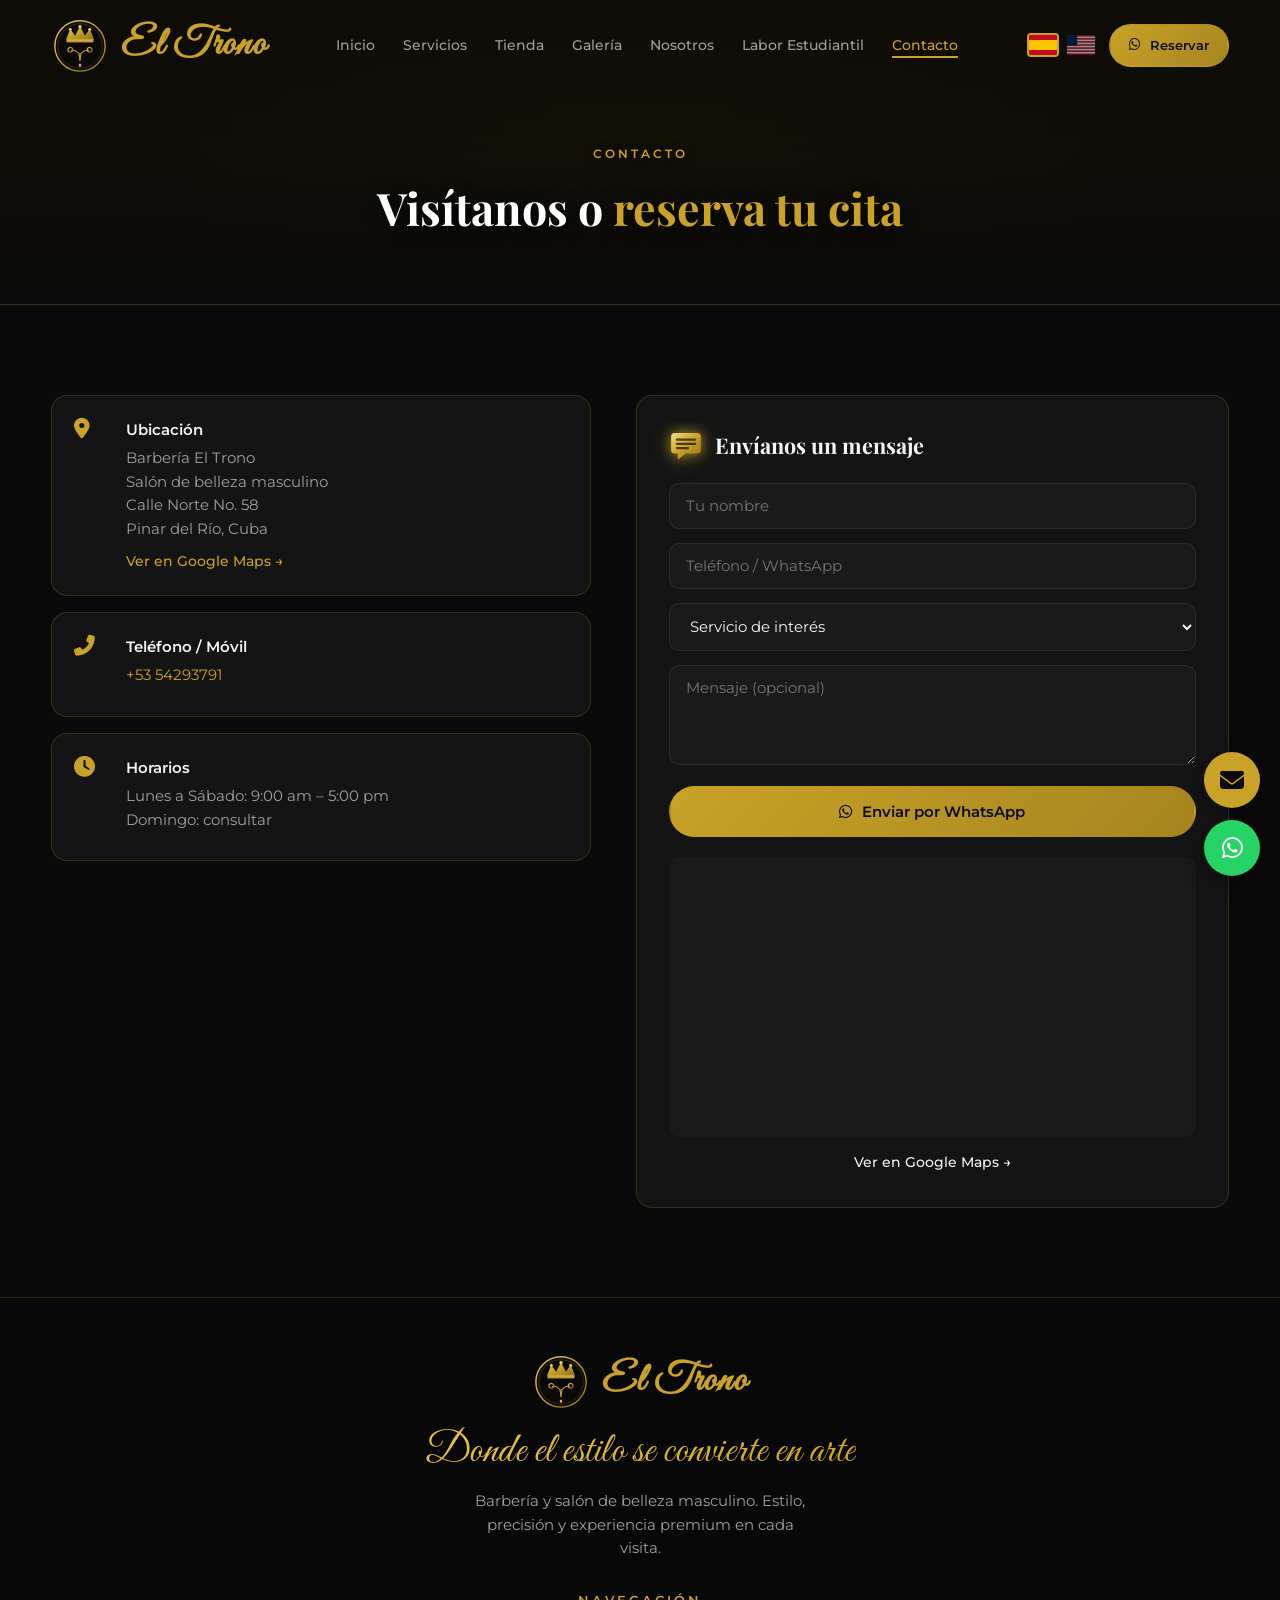
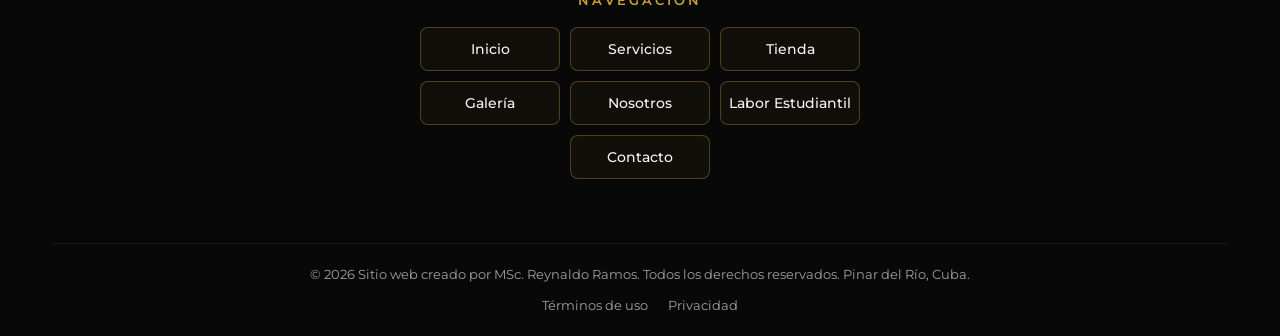
<file: contacto.html>
<!DOCTYPE html>
<html lang="es">
<head>
  <meta charset="UTF-8">
  <meta name="viewport" content="width=device-width, initial-scale=1.0, viewport-fit=cover">
  <title>Contacto | El Trono Barbería</title>
  <meta name="description" content="Contacta Barbería El Trono. Reserva por WhatsApp. Calle Norte No. 58, Pinar del Río, Cuba.">
  <link rel="manifest" href="manifest.json">
  <link rel="apple-touch-icon" href="icons/icon-192.png">
  <meta name="apple-mobile-web-app-capable" content="yes">
  <meta name="mobile-web-app-capable" content="yes">
  <meta name="apple-mobile-web-app-title" content="El Trono">
  <meta name="apple-mobile-web-app-status-bar-style" content="black-translucent">
  <meta name="theme-color" content="#c9a227">
  <link rel="icon" href="icons/icon-192.svg" type="image/svg+xml">
  <link href="https://fonts.googleapis.com/css2?family=Great+Vibes&family=Playfair+Display:wght@400;700&family=Montserrat:wght@400;500;600;700&display=swap" rel="stylesheet">
  <link rel="stylesheet" href="https://cdnjs.cloudflare.com/ajax/libs/font-awesome/6.5.1/css/all.min.css" media="print" onload="this.media='all'">
  <noscript><link rel="stylesheet" href="https://cdnjs.cloudflare.com/ajax/libs/font-awesome/6.5.1/css/all.min.css"></noscript>
  <link rel="stylesheet" href="css/styles.css">
  <link rel="stylesheet" href="css/page-hero.css">
  <link rel="stylesheet" href="css/install.css" media="print" onload="this.media='all'">
  <noscript><link rel="stylesheet" href="css/install.css"></noscript>
  <script type="application/ld+json">
  {
    "@context": "https://schema.org",
    "@type": "BarberShop",
    "name": "Barbería El Trono",
    "url": "https://eltrono.cu",
    "telephone": "+5354293791",
    "email": "info@eltrono.cu",
    "image": "https://eltrono.cu/images/logos/logo.png",
    "address": {
      "@type": "PostalAddress",
      "streetAddress": "Calle Norte No. 58",
      "addressLocality": "Pinar del Río",
      "addressRegion": "Pinar del Río",
      "addressCountry": "CU"
    },
    "geo": { "@type": "GeoCoordinates", "latitude": 22.421887, "longitude": -83.701554 },
    "openingHoursSpecification": [{
      "@type": "OpeningHoursSpecification",
      "dayOfWeek": ["Monday","Tuesday","Wednesday","Thursday","Friday","Saturday"],
      "opens": "09:00",
      "closes": "17:00"
    }]
  }
  </script>
</head>
<body data-title="title_contacto">
  <a href="#contenido-principal" class="skip-link" data-i18n="skip_link">Saltar al contenido principal</a>

  <header class="header scrolled" id="header">
    <nav class="nav container">
      <a href="inicio.html" class="logo"><img src="images/logos/logo-mark.svg" alt="El Trono" class="logo-img"><span class="logo-text">El Trono</span></a>
      <ul class="nav-menu" id="nav-menu">
        <li><a href="inicio.html" class="nav-link" data-i18n="nav_home">Inicio</a></li>
        <li><a href="servicios.html" class="nav-link" data-i18n="nav_services">Servicios</a></li>
        <li><a href="tienda.html" class="nav-link" data-i18n="nav_shop">Tienda</a></li>
        <li><a href="galeria.html" class="nav-link" data-i18n="nav_gallery">Galería</a></li>
        <li><a href="nosotros.html" class="nav-link" data-i18n="nav_about">Nosotros</a></li>
        <li><a href="labor-estudiantil.html" class="nav-link" data-i18n="nav_labor">Labor Estudiantil</a></li>
        <li><a href="contacto.html" class="nav-link active" data-i18n="nav_contact">Contacto</a></li>
      </ul>
      <div class="nav-right">
        <div class="lang-switch">
          <button class="lang-btn active" data-lang="es" title="Español" aria-label="Español"><img src="images/flags/es.svg" alt="ES" loading="lazy"></button>
          <button class="lang-btn" data-lang="en" title="English" aria-label="English"><img src="images/flags/en.svg" alt="EN" loading="lazy"></button>
        </div>
        <a href="https://wa.me/5354293791?text=Hola%2C%20buen%20d%C3%ADa%20%F0%9F%91%8B%20Les%20escribo%20desde%20la%20p%C3%A1gina%20web%20de%20%2ABarber%C3%ADa%20El%20Trono%2A.%20Quisiera%20hacerles%20una%20consulta%2C%20por%20favor.%20Quedo%20atento%20a%20su%20respuesta.%20%C2%A1Gracias%21" data-wa="general" class="btn btn-gold nav-cta" target="_blank" rel="noopener noreferrer" data-i18n-aria="aria_book_wa" aria-label="Reservar por WhatsApp (se abre en una pestaña nueva)"><i class="fab fa-whatsapp"></i> <span data-i18n="nav_book">Reservar</span></a>
        <button class="nav-toggle" id="nav-toggle" data-i18n-aria="aria_menu" aria-label="Menú"><span></span><span></span><span></span></button>
      </div>
    </nav>
  </header>
  <main id="contenido-principal" tabindex="-1">

  <div class="page-hero" style="--hero-img:url('https://images.unsplash.com/photo-1761931403807-f33fc582b1f5?auto=format&amp;fit=crop&amp;q=70&amp;w=1600');--hero-img-sm:url('https://images.unsplash.com/photo-1761931403807-f33fc582b1f5?auto=format&amp;fit=crop&amp;q=70&amp;w=800')">
    <div class="container">
      <span class="section-tag" data-i18n="contact_tag">Contacto</span>
      <h1><span data-i18n="contact_title">Visítanos o</span> <span class="gold" data-i18n="contact_title_gold">reserva tu cita</span></h1>
    </div>
  </div>

  <section class="contact section">
    <div class="container">
      <div class="contact-grid">
        <div class="contact-info">
          <div class="contact-card">
            <i class="fas fa-map-marker-alt"></i>
            <div>
              <h4 data-i18n="contact_location">Ubicación</h4>
              <p data-i18n="contact_location_txt" data-i18n-html>Barbería El Trono<br>Salón de belleza masculino<br>Calle Norte No. 58<br>Pinar del Río, Cuba</p>
              <a href="https://www.google.com/maps?q=22.421887,-83.701554&hl=es" target="_blank" rel="noopener noreferrer" class="map-link" data-i18n-aria="aria_maps" aria-label="Ver en Google Maps (se abre en una pestaña nueva)" data-i18n="contact_maps">Ver en Google Maps →</a>
            </div>
          </div>
          <div class="contact-card">
            <i class="fas fa-phone-alt"></i>
            <div>
              <h4 data-i18n="contact_phone">Teléfono / Móvil</h4>
              <p><a href="tel:+5354293791">+53 54293791</a></p>
            </div>
          </div>
          <div class="contact-card">
            <i class="fas fa-clock"></i>
            <div>
              <h4 data-i18n="contact_hours">Horarios</h4>
              <p data-i18n="contact_hours_txt" data-i18n-html>Lunes a Sábado: 9:00 am – 5:00 pm<br>Domingo: consultar</p>
            </div>
          </div>
        </div>
        <div class="contact-form-wrap">
          <h3 class="form-title"><svg class="icon-msg-gold" viewBox="0 0 24 24" aria-hidden="true" focusable="false"><defs><linearGradient id="goldMsg" x1="0" y1="0" x2="1" y2="1"><stop offset="0" stop-color="#f6dc7a"/><stop offset=".5" stop-color="#c9a227"/><stop offset="1" stop-color="#8f6f12"/></linearGradient></defs><path d="M4 3.5h16A2.5 2.5 0 0 1 22.5 6v9.5A2.5 2.5 0 0 1 20 18h-8.2l-4.6 3.7a.6.6 0 0 1-1-.47V18H4A2.5 2.5 0 0 1 1.5 15.5V6A2.5 2.5 0 0 1 4 3.5z" fill="url(#goldMsg)"/><path d="M5.5 8.2h13M5.5 11.2h13M5.5 14.2h8" stroke="#1a1608" stroke-width="1.5" stroke-linecap="round" opacity=".75"/></svg><span data-i18n="contact_form_title">Envíanos un mensaje</span></h3>
          <form class="contact-form" id="contact-form">
            <div class="form-group"><input type="text" name="name" data-i18n-placeholder="contact_name" placeholder="Tu nombre" required></div>
            <div class="form-group"><input type="tel" name="phone" data-i18n-placeholder="contact_phone_ph" placeholder="Teléfono / WhatsApp" required></div>
            <div class="form-group">
              <select name="service" required>
                <option value="" data-i18n="contact_service">Servicio de interés</option>
                <option value="corte" data-i18n="form_svc_corte">Corte de cabello</option>
                <option value="peinado" data-i18n="form_svc_peinado">Peinado</option>
                <option value="afeitado" data-i18n="form_svc_afeitado">Afeitado / Barba</option>
                <option value="fibra" data-i18n="form_svc_fibra">Fibra capilar</option>
                <option value="masaje" data-i18n="form_svc_masaje">Masaje</option>
                <option value="cejas" data-i18n="form_svc_cejas">Cejas / Exfoliación</option>
                <option value="otro" data-i18n="form_svc_otro">Otro / Consulta</option>
              </select>
            </div>
            <div class="form-group"><textarea name="message" rows="4" data-i18n-placeholder="contact_msg" placeholder="Mensaje (opcional)"></textarea></div>
            <button type="submit" class="btn btn-gold btn-full"><i class="fab fa-whatsapp"></i> <span data-i18n="contact_send">Enviar por WhatsApp</span></button>
          </form>
          <div class="map-embed">
            <iframe
              title="Mapa con la ubicación de Barbería El Trono" data-i18n-title="map_title"
              src="https://www.openstreetmap.org/export/embed.html?bbox=-83.706554%2C22.416887%2C-83.696554%2C22.426887&layer=mapnik&marker=22.421887%2C-83.701554"
              width="100%"
              height="280"
              style="border:0;border-radius:12px"
              loading="lazy"
              referrerpolicy="no-referrer-when-downgrade"
              allowfullscreen></iframe>
            <p class="map-actions">
              <a href="https://www.google.com/maps?q=22.421887,-83.701554&hl=es" target="_blank" rel="noopener noreferrer" class="map-link map-link-external" data-i18n="contact_maps">Ver en Google Maps →</a>
              <span class="sr-only" data-i18n="new_tab"> (se abre en una pestaña nueva)</span>
            </p>
          </div>
        </div>
      </div>
    </div>
  </section>

  </main>
  <footer class="footer">
    <div class="container">
      <div class="footer-center">
        <a href="inicio.html" class="logo footer-logo"><img src="images/logos/logo-mark.svg" alt="El Trono" class="logo-img"><span class="logo-text">El Trono</span></a>
        <p class="footer-slogan" data-i18n="footer_slogan">Donde el estilo se convierte en arte</p>
        <p data-i18n="footer_desc">Barbería y salón de belleza masculino. Estilo, precisión y experiencia premium en cada visita.</p>
      </div>
      <nav class="footer-nav" data-i18n-aria="footer_nav" aria-label="Navegación">
        <h4 data-i18n="footer_nav">Navegación</h4>
        <ul>
          <li><a href="inicio.html" data-i18n="nav_home">Inicio</a></li>
          <li><a href="servicios.html" data-i18n="nav_services">Servicios</a></li>
          <li><a href="tienda.html" data-i18n="nav_shop">Tienda</a></li>
          <li><a href="galeria.html" data-i18n="nav_gallery">Galería</a></li>
          <li><a href="nosotros.html" data-i18n="nav_about">Nosotros</a></li>
          <li><a href="labor-estudiantil.html" data-i18n="nav_labor">Labor Estudiantil</a></li>
          <li><a href="contacto.html" data-i18n="nav_contact">Contacto</a></li>
        </ul>
      </nav>
      <div class="footer-social" aria-label="Redes sociales" data-i18n-aria="social_label">
        <a href="#" data-social="facebook" class="social-link" data-i18n-aria="aria_facebook" aria-label="Facebook (se abre en una pestaña nueva)" target="_blank" rel="noopener noreferrer"><i class="fab fa-facebook-f"></i></a>
        <a href="#" data-social="twitter" class="social-link" data-i18n-aria="aria_twitter" aria-label="Twitter (se abre en una pestaña nueva)" target="_blank" rel="noopener noreferrer"><i class="fab fa-twitter"></i></a>
        <a href="#" data-social="instagram" class="social-link" data-i18n-aria="aria_instagram" aria-label="Instagram (se abre en una pestaña nueva)" target="_blank" rel="noopener noreferrer"><i class="fab fa-instagram"></i></a>
      </div>
      <div class="footer-bottom">
        <p data-i18n="footer_copy">© 2026 Sitio web creado por MSc. Reynaldo Ramos. Todos los derechos reservados. Pinar del Río, Cuba.</p>
        <div class="footer-legal">
          <a href="#" data-i18n="footer_terms">Términos de uso</a>
          <a href="#" data-i18n="footer_privacy">Privacidad</a>
        </div>
      </div>
    </div>
  </footer>

  <!-- Floating buttons: desktop -->
  <div class="float-btns float-desktop">
    <a href="mailto:info@eltrono.cu" class="float-btn float-email" data-i18n-aria="aria_email" aria-label="Email"><i class="fas fa-envelope"></i></a>
    <a href="https://wa.me/5354293791?text=Hola%2C%20buen%20d%C3%ADa%20%F0%9F%91%8B%20Les%20escribo%20desde%20la%20p%C3%A1gina%20web%20de%20%2ABarber%C3%ADa%20El%20Trono%2A.%20Quisiera%20hacerles%20una%20consulta%2C%20por%20favor.%20Quedo%20atento%20a%20su%20respuesta.%20%C2%A1Gracias%21" data-wa="general" class="float-btn float-wa" target="_blank" rel="noopener noreferrer" data-i18n-aria="aria_wa" aria-label="WhatsApp (se abre en una pestaña nueva)"><i class="fab fa-whatsapp"></i></a>
  </div>
  <!-- Floating buttons: mobile -->
  <div class="float-btns float-mobile">
    <a href="tel:+5354293791" class="float-btn float-call" data-i18n-aria="aria_call" aria-label="Llamar"><i class="fas fa-phone-alt"></i></a>
    <button type="button" class="float-btn float-app" id="install-fab" onclick="elTronoInstall()" data-i18n-aria="install_fab" aria-label="Instalar App"><i class="fas fa-download"></i><span data-i18n="install_fab">Instalar App</span></button>
    <a href="https://wa.me/5354293791?text=Hola%2C%20buen%20d%C3%ADa%20%F0%9F%91%8B%20Les%20escribo%20desde%20la%20p%C3%A1gina%20web%20de%20%2ABarber%C3%ADa%20El%20Trono%2A.%20Quisiera%20hacerles%20una%20consulta%2C%20por%20favor.%20Quedo%20atento%20a%20su%20respuesta.%20%C2%A1Gracias%21" data-wa="general" class="float-btn float-wa" target="_blank" rel="noopener noreferrer" data-i18n-aria="aria_wa" aria-label="WhatsApp (se abre en una pestaña nueva)"><i class="fab fa-whatsapp"></i></a>
  </div>

  <!-- PWA install banner -->
  <div class="install-banner" id="install-banner" role="dialog" aria-live="polite">
    <button type="button" class="install-close" onclick="elTronoInstallDismiss()" data-i18n-aria="install_close" aria-label="Cerrar"><i class="fas fa-xmark"></i></button>
    <div class="install-info">
      <img src="icons/icon-192.png" alt="El Trono" loading="lazy">
      <div>
        <h4 data-i18n="install_title">Instalar El Trono</h4>
        <p data-i18n="install_desc">Añade la app a tu pantalla de inicio para acceso rápido.</p>
      </div>
    </div>
    <div class="install-actions">
      <button type="button" class="btn btn-outline btn-sm" onclick="elTronoInstallDismiss()" data-i18n="install_later">Ahora no</button>
      <button type="button" class="btn btn-gold btn-sm" onclick="elTronoInstall()"><i class="fas fa-download"></i> <span data-i18n="install_btn">Instalar</span></button>
    </div>
  </div>

  <!-- Install help (iOS / browsers without native prompt) -->
  <div class="install-help" id="install-help" hidden>
    <div class="install-help-backdrop" onclick="elTronoInstallHelpClose()"></div>
    <div class="install-help-sheet" role="dialog" aria-modal="true">
      <img src="icons/icon-192.png" alt="El Trono" class="ih-icon" loading="lazy">
      <h3 data-i18n="install_help_title">Instala El Trono en tu teléfono</h3>
      <p class="ih-sub" data-i18n="install_help_sub">Acceso rápido desde tu pantalla de inicio, como una app.</p>
      <div class="ih-block" id="ih-ios" hidden>
        <h4><i class="fab fa-apple"></i> <span data-i18n="install_help_ios">En iPhone / iPad (Safari)</span></h4>
        <ol>
          <li data-i18n="install_ios_1" data-i18n-html>Toca el botón <b>Compartir</b> de Safari.</li>
          <li data-i18n="install_ios_2" data-i18n-html>Elige <b>«Añadir a pantalla de inicio»</b>.</li>
          <li data-i18n="install_ios_3" data-i18n-html>Pulsa <b>«Añadir»</b>.</li>
        </ol>
      </div>
      <div class="ih-block" id="ih-and" hidden>
        <h4><i class="fab fa-android"></i> <span data-i18n="install_help_and">En Android (Chrome)</span></h4>
        <ol>
          <li data-i18n="install_and_1" data-i18n-html>Abre el menú <b>⋮</b> del navegador.</li>
          <li data-i18n="install_and_2" data-i18n-html>Elige <b>«Instalar aplicación»</b>.</li>
          <li data-i18n="install_and_3" data-i18n-html>Confirma y abre El Trono.</li>
        </ol>
      </div>
      <button type="button" class="btn btn-gold btn-full" onclick="elTronoInstallHelpClose()" data-i18n="install_help_ok">Entendido</button>
    </div>
  </div>
  <div class="install-toast" id="install-toast" role="status"></div>

  <script defer src="js/precios.js"></script>
  <script defer src="js/data.js"></script>
  <script defer src="js/i18n.js"></script>
  <script defer src="js/main.js"></script>
  <script defer src="js/install.js"></script>
  <script defer src="js/cursor.js"></script>
</body>
</html>
</file>
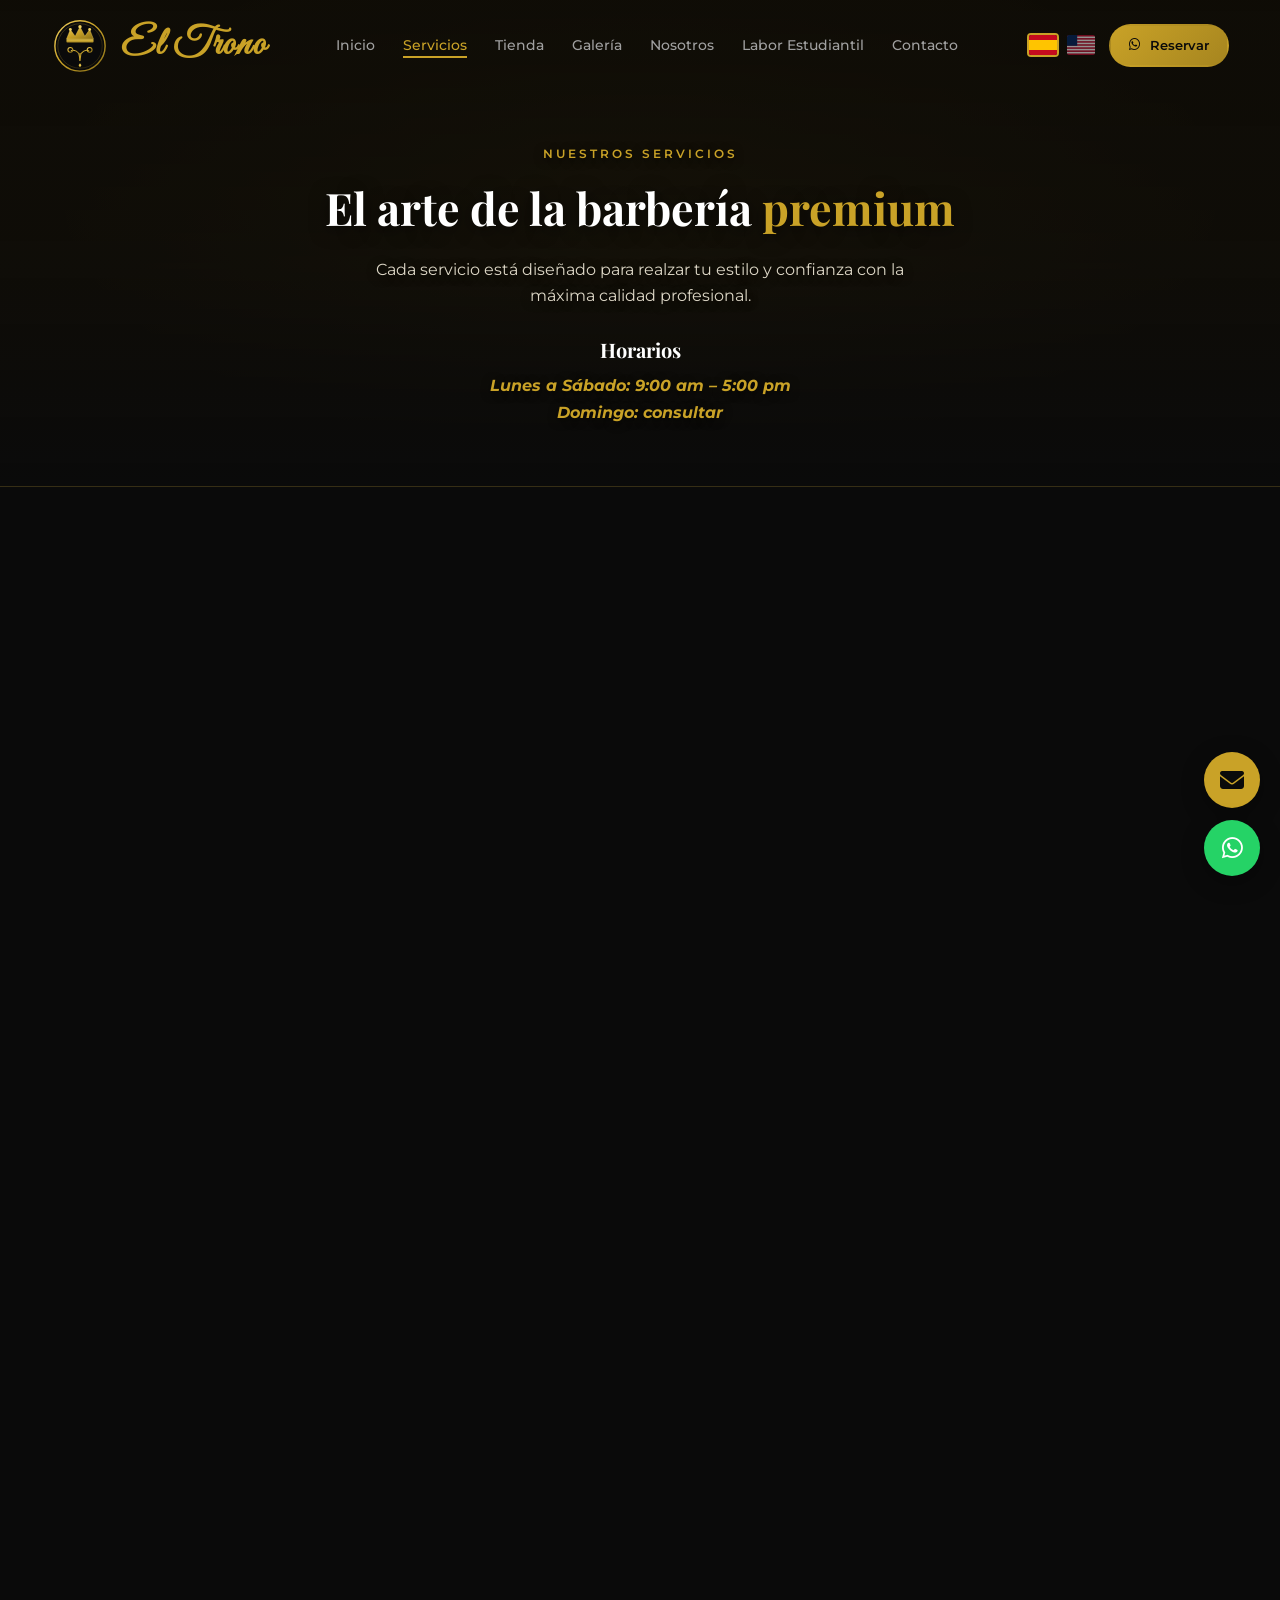
<file: servicios.html>
<!DOCTYPE html>
<html lang="es">
<head>
  <meta charset="UTF-8">
  <meta name="viewport" content="width=device-width, initial-scale=1.0, viewport-fit=cover">
  <title>Servicios | El Trono Barbería</title>
  <meta name="description" content="Servicios de barbería: cortes, afeitados, peinados, fibra capilar, masajes y más.">
  <link rel="manifest" href="manifest.json">
  <link rel="apple-touch-icon" href="icons/icon-192.png">
  <meta name="apple-mobile-web-app-capable" content="yes">
  <meta name="mobile-web-app-capable" content="yes">
  <meta name="apple-mobile-web-app-title" content="El Trono">
  <meta name="apple-mobile-web-app-status-bar-style" content="black-translucent">
  <meta name="theme-color" content="#c9a227">
  <link rel="icon" href="icons/icon-192.svg" type="image/svg+xml">
  <link href="https://fonts.googleapis.com/css2?family=Great+Vibes&family=Playfair+Display:wght@400;700&family=Montserrat:wght@400;500;600;700&display=swap" rel="stylesheet">
  <link rel="stylesheet" href="https://cdnjs.cloudflare.com/ajax/libs/font-awesome/6.5.1/css/all.min.css" media="print" onload="this.media='all'">
  <noscript><link rel="stylesheet" href="https://cdnjs.cloudflare.com/ajax/libs/font-awesome/6.5.1/css/all.min.css"></noscript>
  <link rel="stylesheet" href="css/styles.css">
  <link rel="stylesheet" href="css/page-hero.css">
  <link rel="stylesheet" href="css/install.css" media="print" onload="this.media='all'">
  <noscript><link rel="stylesheet" href="css/install.css"></noscript>
  <link rel="stylesheet" href="css/promo.css" media="print" onload="this.media='all'">
  <noscript><link rel="stylesheet" href="css/promo.css"></noscript>
</head>
<body data-title="title_servicios">
  <a href="#contenido-principal" class="skip-link" data-i18n="skip_link">Saltar al contenido principal</a>

  <header class="header scrolled" id="header">
    <nav class="nav container">
      <a href="inicio.html" class="logo"><img src="images/logos/logo-mark.svg" alt="El Trono" class="logo-img"><span class="logo-text">El Trono</span></a>
      <ul class="nav-menu" id="nav-menu">
        <li><a href="inicio.html" class="nav-link" data-i18n="nav_home">Inicio</a></li>
        <li><a href="servicios.html" class="nav-link active" data-i18n="nav_services">Servicios</a></li>
        <li><a href="tienda.html" class="nav-link" data-i18n="nav_shop">Tienda</a></li>
        <li><a href="galeria.html" class="nav-link" data-i18n="nav_gallery">Galería</a></li>
        <li><a href="nosotros.html" class="nav-link" data-i18n="nav_about">Nosotros</a></li>
        <li><a href="labor-estudiantil.html" class="nav-link" data-i18n="nav_labor">Labor Estudiantil</a></li>
        <li><a href="contacto.html" class="nav-link" data-i18n="nav_contact">Contacto</a></li>
      </ul>
      <div class="nav-right">
        <div class="lang-switch">
          <button class="lang-btn active" data-lang="es" title="Español" aria-label="Español"><img src="images/flags/es.svg" alt="ES" loading="lazy"></button>
          <button class="lang-btn" data-lang="en" title="English" aria-label="English"><img src="images/flags/en.svg" alt="EN" loading="lazy"></button>
        </div>
        <a href="https://wa.me/5354293791?text=Hola%2C%20buen%20d%C3%ADa%20%F0%9F%91%8B%20Les%20escribo%20desde%20la%20p%C3%A1gina%20web%20de%20%2ABarber%C3%ADa%20El%20Trono%2A.%20Quisiera%20reservar%20una%20cita.%20%C2%BFQu%C3%A9%20horarios%20tienen%20disponibles%3F%20Quedo%20atento%20a%20su%20respuesta.%20%C2%A1Gracias%21" data-wa="book" class="btn btn-gold nav-cta" target="_blank" rel="noopener noreferrer" data-i18n-aria="aria_book_wa" aria-label="Reservar por WhatsApp (se abre en una pestaña nueva)"><i class="fab fa-whatsapp"></i> <span data-i18n="nav_book">Reservar</span></a>
        <button class="nav-toggle" id="nav-toggle" data-i18n-aria="aria_menu" aria-label="Menú"><span></span><span></span><span></span></button>
      </div>
    </nav>
  </header>
  <main id="contenido-principal" tabindex="-1">

  <div class="page-hero" style="--hero-img:url('https://images.unsplash.com/photo-1675599193741-e6f078a65fbd?auto=format&amp;fit=crop&amp;q=70&amp;w=1600');--hero-img-sm:url('https://images.unsplash.com/photo-1675599193741-e6f078a65fbd?auto=format&amp;fit=crop&amp;q=70&amp;w=800')">
    <div class="container">
      <span class="section-tag" data-i18n="services_tag">Nuestros Servicios</span>
      <h1><span data-i18n="services_title">El arte de la barbería</span> <span class="gold" data-i18n="services_title_gold">premium</span></h1>
      <p class="section-desc" style="margin:12px auto 0;max-width:560px" data-i18n="services_desc">Cada servicio está diseñado para realzar tu estilo y confianza con la máxima calidad profesional.</p>
      <div class="services-hours">
        <h4 class="hours-title" data-i18n="services_hours_title">Horarios</h4>
        <p class="hours-line" data-i18n="services_hours_1">Lunes a Sábado: 9:00 am – 5:00 pm</p>
        <p class="hours-line" data-i18n="services_hours_2">Domingo: consultar</p>
      </div>
    </div>
  </div>

  <section class="services section">
    <div class="container">
      <div class="services-grid" id="services-grid"></div>
    </div>
  </section>

  <section class="promo section" id="promocion" aria-labelledby="promo-heading">
    <div class="container">
      <div class="promo-head">
        <span class="section-tag" data-i18n="promo_tag">Promoción</span>
        <h2 id="promo-heading"><span data-i18n="promo_title">Disfruta de un</span> <span class="gold" data-i18n="promo_title_gold">50% de descuento</span></h2>
      </div>
      <div class="promo-grid">
        <article class="promo-card">
          <span class="promo-off" data-i18n="promo_badge">50% OFF</span>
          <div class="service-icon"><i class="fas fa-star"></i></div>
          <h3 data-i18n="promo_first_title">Primera visita</h3>
          <p data-i18n="promo_first_text"></p>
          <a href="#" data-wa="promo_first" class="btn btn-gold" target="_blank" rel="noopener noreferrer"><i class="fab fa-whatsapp"></i> <span data-i18n="promo_cta">Quiero mi descuento</span></a>
        </article>
        <article class="promo-card">
          <span class="promo-off" data-i18n="promo_badge">50% OFF</span>
          <div class="service-icon"><i class="fas fa-heart"></i></div>
          <h3 data-i18n="promo_event_title">Momentos especiales</h3>
          <p data-i18n="promo_event_text"></p>
          <div class="promo-chips">
            <span><i class="fas fa-cake-candles"></i> <span data-i18n="promo_chip_bday">Cumpleaños</span></span>
            <span><i class="fas fa-ring"></i> <span data-i18n="promo_chip_wedding">Boda</span></span>
            <span><i class="fas fa-heart"></i> <span data-i18n="promo_chip_love">Reconciliación</span></span>
          </div>
          <a href="#" data-wa="promo_event" class="btn btn-gold" target="_blank" rel="noopener noreferrer"><i class="fab fa-whatsapp"></i> <span data-i18n="promo_cta">Quiero mi descuento</span></a>
        </article>
      </div>
      <p class="promo-note" data-i18n="promo_note">Consulta las condiciones por WhatsApp.</p>
    </div>
  </section>

  </main>
  <footer class="footer">
    <div class="container">
      <div class="footer-center">
        <a href="inicio.html" class="logo footer-logo"><img src="images/logos/logo-mark.svg" alt="El Trono" class="logo-img"><span class="logo-text">El Trono</span></a>
        <p class="footer-slogan" data-i18n="footer_slogan">Donde el estilo se convierte en arte</p>
        <p data-i18n="footer_desc">Barbería y salón de belleza masculino. Estilo, precisión y experiencia premium en cada visita.</p>
      </div>
      <nav class="footer-nav" data-i18n-aria="footer_nav" aria-label="Navegación">
        <h4 data-i18n="footer_nav">Navegación</h4>
        <ul>
          <li><a href="inicio.html" data-i18n="nav_home">Inicio</a></li>
          <li><a href="servicios.html" data-i18n="nav_services">Servicios</a></li>
          <li><a href="tienda.html" data-i18n="nav_shop">Tienda</a></li>
          <li><a href="galeria.html" data-i18n="nav_gallery">Galería</a></li>
          <li><a href="nosotros.html" data-i18n="nav_about">Nosotros</a></li>
          <li><a href="labor-estudiantil.html" data-i18n="nav_labor">Labor Estudiantil</a></li>
          <li><a href="contacto.html" data-i18n="nav_contact">Contacto</a></li>
        </ul>
      </nav>
      <div class="footer-social" aria-label="Redes sociales" data-i18n-aria="social_label">
        <a href="#" data-social="facebook" class="social-link" data-i18n-aria="aria_facebook" aria-label="Facebook (se abre en una pestaña nueva)" target="_blank" rel="noopener noreferrer"><i class="fab fa-facebook-f"></i></a>
        <a href="#" data-social="twitter" class="social-link" data-i18n-aria="aria_twitter" aria-label="Twitter (se abre en una pestaña nueva)" target="_blank" rel="noopener noreferrer"><i class="fab fa-twitter"></i></a>
        <a href="#" data-social="instagram" class="social-link" data-i18n-aria="aria_instagram" aria-label="Instagram (se abre en una pestaña nueva)" target="_blank" rel="noopener noreferrer"><i class="fab fa-instagram"></i></a>
      </div>
      <div class="footer-bottom">
        <p data-i18n="footer_copy">© 2026 Sitio web creado por MSc. Reynaldo Ramos. Todos los derechos reservados. Pinar del Río, Cuba.</p>
        <div class="footer-legal">
          <a href="#" data-i18n="footer_terms">Términos de uso</a>
          <a href="#" data-i18n="footer_privacy">Privacidad</a>
        </div>
      </div>
    </div>
  </footer>

  <!-- Floating buttons: desktop -->
  <div class="float-btns float-desktop">
    <a href="mailto:info@eltrono.cu" class="float-btn float-email" data-i18n-aria="aria_email" aria-label="Email"><i class="fas fa-envelope"></i></a>
    <a href="https://wa.me/5354293791?text=Hola%2C%20buen%20d%C3%ADa%20%F0%9F%91%8B%20Les%20escribo%20desde%20la%20p%C3%A1gina%20web%20de%20%2ABarber%C3%ADa%20El%20Trono%2A.%20Quisiera%20hacerles%20una%20consulta%2C%20por%20favor.%20Quedo%20atento%20a%20su%20respuesta.%20%C2%A1Gracias%21" data-wa="general" class="float-btn float-wa" target="_blank" rel="noopener noreferrer" data-i18n-aria="aria_wa" aria-label="WhatsApp (se abre en una pestaña nueva)"><i class="fab fa-whatsapp"></i></a>
  </div>
  <!-- Floating buttons: mobile -->
  <div class="float-btns float-mobile">
    <a href="tel:+5354293791" class="float-btn float-call" data-i18n-aria="aria_call" aria-label="Llamar"><i class="fas fa-phone-alt"></i></a>
    <button type="button" class="float-btn float-app" id="install-fab" onclick="elTronoInstall()" data-i18n-aria="install_fab" aria-label="Instalar App"><i class="fas fa-download"></i><span data-i18n="install_fab">Instalar App</span></button>
    <a href="https://wa.me/5354293791?text=Hola%2C%20buen%20d%C3%ADa%20%F0%9F%91%8B%20Les%20escribo%20desde%20la%20p%C3%A1gina%20web%20de%20%2ABarber%C3%ADa%20El%20Trono%2A.%20Quisiera%20hacerles%20una%20consulta%2C%20por%20favor.%20Quedo%20atento%20a%20su%20respuesta.%20%C2%A1Gracias%21" data-wa="general" class="float-btn float-wa" target="_blank" rel="noopener noreferrer" data-i18n-aria="aria_wa" aria-label="WhatsApp (se abre en una pestaña nueva)"><i class="fab fa-whatsapp"></i></a>
  </div>

  <!-- PWA install banner -->
  <div class="install-banner" id="install-banner" role="dialog" aria-live="polite">
    <button type="button" class="install-close" onclick="elTronoInstallDismiss()" data-i18n-aria="install_close" aria-label="Cerrar"><i class="fas fa-xmark"></i></button>
    <div class="install-info">
      <img src="icons/icon-192.png" alt="El Trono" loading="lazy">
      <div>
        <h4 data-i18n="install_title">Instalar El Trono</h4>
        <p data-i18n="install_desc">Añade la app a tu pantalla de inicio para acceso rápido.</p>
      </div>
    </div>
    <div class="install-actions">
      <button type="button" class="btn btn-outline btn-sm" onclick="elTronoInstallDismiss()" data-i18n="install_later">Ahora no</button>
      <button type="button" class="btn btn-gold btn-sm" onclick="elTronoInstall()"><i class="fas fa-download"></i> <span data-i18n="install_btn">Instalar</span></button>
    </div>
  </div>

  <!-- Install help (iOS / browsers without native prompt) -->
  <div class="install-help" id="install-help" hidden>
    <div class="install-help-backdrop" onclick="elTronoInstallHelpClose()"></div>
    <div class="install-help-sheet" role="dialog" aria-modal="true">
      <img src="icons/icon-192.png" alt="El Trono" class="ih-icon" loading="lazy">
      <h3 data-i18n="install_help_title">Instala El Trono en tu teléfono</h3>
      <p class="ih-sub" data-i18n="install_help_sub">Acceso rápido desde tu pantalla de inicio, como una app.</p>
      <div class="ih-block" id="ih-ios" hidden>
        <h4><i class="fab fa-apple"></i> <span data-i18n="install_help_ios">En iPhone / iPad (Safari)</span></h4>
        <ol>
          <li data-i18n="install_ios_1" data-i18n-html>Toca el botón <b>Compartir</b> de Safari.</li>
          <li data-i18n="install_ios_2" data-i18n-html>Elige <b>«Añadir a pantalla de inicio»</b>.</li>
          <li data-i18n="install_ios_3" data-i18n-html>Pulsa <b>«Añadir»</b>.</li>
        </ol>
      </div>
      <div class="ih-block" id="ih-and" hidden>
        <h4><i class="fab fa-android"></i> <span data-i18n="install_help_and">En Android (Chrome)</span></h4>
        <ol>
          <li data-i18n="install_and_1" data-i18n-html>Abre el menú <b>⋮</b> del navegador.</li>
          <li data-i18n="install_and_2" data-i18n-html>Elige <b>«Instalar aplicación»</b>.</li>
          <li data-i18n="install_and_3" data-i18n-html>Confirma y abre El Trono.</li>
        </ol>
      </div>
      <button type="button" class="btn btn-gold btn-full" onclick="elTronoInstallHelpClose()" data-i18n="install_help_ok">Entendido</button>
    </div>
  </div>
  <div class="install-toast" id="install-toast" role="status"></div>

  <script defer src="js/precios.js"></script>
  <script defer src="js/data.js"></script>
  <script defer src="js/i18n.js"></script>
  <script defer src="js/main.js"></script>
  <script defer src="js/install.js"></script>
  <script defer src="js/cursor.js"></script>
</body>
</html>
</file>
<file: css/styles.css>
/* El Trono — Main Styles */
:root {
  --bg: #0a0a0a;
  --bg-card: #141414;
  --bg-elev: #1a1a1a;
  --gold: #c9a227;
  --gold-l: #e8c547;
  --gold-d: #a6851f;
  --text: #f5f5f5;
  --muted: #a0a0a0;
  --border: rgba(201,162,39,.2);
  --shadow: 0 20px 60px rgba(0,0,0,.5);
  --radius: 16px;
  --tr: .35s cubic-bezier(.4,0,.2,1);
  --font-d: 'Playfair Display', serif;
  --font-script: 'Great Vibes', cursive;
  --font-b: 'Montserrat', sans-serif;
}
*,*::before,*::after{box-sizing:border-box;margin:0;padding:0}
html{scroll-behavior:smooth}
body{font-family:var(--font-b);background:var(--bg);color:var(--text);line-height:1.6;overflow-x:hidden}
img{max-width:100%;height:auto;display:block}
a{text-decoration:none;color:inherit;transition:var(--tr)}
ul{list-style:none}
.container{width:min(1200px,92%);margin:0 auto}
.section{padding:90px 0}
.gold{color:var(--gold)}

/* Buttons */
.btn{display:inline-flex;align-items:center;gap:10px;padding:14px 28px;font-family:var(--font-b);font-weight:600;font-size:.95rem;border-radius:50px;border:2px solid transparent;cursor:pointer;transition:var(--tr)}
.btn-gold{background:linear-gradient(135deg,var(--gold),var(--gold-d));color:#0a0a0a}
.btn-gold:hover{background:linear-gradient(135deg,var(--gold-l),var(--gold));transform:translateY(-2px);box-shadow:0 10px 30px rgba(201,162,39,.35)}
.btn-outline{background:transparent;border-color:var(--gold);color:var(--gold)}
.btn-outline:hover{background:var(--gold);color:#0a0a0a}
.btn-sm{padding:10px 20px;font-size:.85rem}
.btn-full{width:100%;justify-content:center}

/* Header */
.header{position:fixed;top:0;left:0;width:100%;z-index:1000;padding:16px 0;transition:var(--tr);background:transparent}
.header.scrolled{background:rgba(10,10,10,.95);backdrop-filter:blur(12px);box-shadow:0 4px 30px rgba(0,0,0,.4);padding:10px 0}
.nav{display:flex;align-items:center;justify-content:space-between;gap:16px}
.logo{display:flex;align-items:center;gap:12px}
.logo-img{width:58px;height:58px;object-fit:contain;border-radius:0;flex-shrink:0;background:transparent}
.logo-text{font-family:var(--font-script),cursive;font-weight:700;font-size:2.5rem;line-height:1;letter-spacing:1px;color:var(--gold);background:none;-webkit-background-clip:border-box;background-clip:border-box;-webkit-text-fill-color:var(--gold);-webkit-text-stroke:0}
.logo-icon{display:none}
@media(max-width:480px){
  .logo-img{width:46px;height:46px}
  .logo-text{font-size:1.85rem}
  .logo{gap:8px}
}
.nav-menu{display:flex;gap:28px;align-items:center}
.nav-link{font-size:.88rem;font-weight:500;color:var(--muted);position:relative}
.nav-link::after{content:'';position:absolute;bottom:-4px;left:0;width:0;height:2px;background:var(--gold);transition:var(--tr)}
.nav-link:hover,.nav-link.active{color:var(--gold)}
.nav-link:hover::after,.nav-link.active::after{width:100%}
.nav-right{display:flex;align-items:center;gap:12px}
.lang-switch{display:flex;gap:6px;align-items:center}
.lang-btn{width:32px;height:24px;border:2px solid transparent;border-radius:4px;overflow:hidden;cursor:pointer;padding:0;background:none;opacity:.55;transition:var(--tr)}
.lang-btn img{width:100%;height:100%;object-fit:cover;display:block}
.lang-btn.active,.lang-btn:hover{opacity:1;border-color:var(--gold)}
.nav-cta{padding:9px 18px;font-size:.82rem}
.nav-toggle{display:none;flex-direction:column;gap:5px;background:none;border:none;cursor:pointer;padding:4px;z-index:1001}
.nav-toggle span{width:24px;height:2px;background:var(--gold);transition:var(--tr)}

/* Hero */
.hero{position:relative;min-height:100vh;display:flex;align-items:center;justify-content:center;overflow:hidden}
.hero-bg{position:absolute;inset:0}
.hero-img{width:100%;height:100%;object-fit:cover;animation:slowZoom 20s ease-in-out infinite alternate}
@keyframes slowZoom{from{transform:scale(1.05)}to{transform:scale(1.12)}}
.hero-overlay{position:absolute;inset:0;background:linear-gradient(135deg,rgba(10,10,10,.88) 0%,rgba(10,10,10,.55) 50%,rgba(10,10,10,.82) 100%)}
.hero-content{position:relative;z-index:2;text-align:center;max-width:800px;padding:120px 0 80px}
.hero-subtitle{font-size:.92rem;font-weight:500;letter-spacing:4px;text-transform:uppercase;color:var(--gold);margin-bottom:18px}
.hero-title{font-family:var(--font-d);font-size:clamp(2.6rem,6.5vw,4.3rem);font-weight:700;line-height:1.15;margin-bottom:22px}
.hero-desc{font-size:1.08rem;color:var(--muted);max-width:560px;margin:0 auto 34px}
.hero-btns{display:flex;gap:14px;justify-content:center;flex-wrap:wrap}
.hero-scroll{position:absolute;bottom:28px;left:50%;transform:translateX(-50%);z-index:2;animation:bounce 2s infinite}
.hero-scroll a{color:var(--gold);font-size:1.3rem;opacity:.8}
@keyframes bounce{0%,100%{transform:translateX(-50%) translateY(0)}50%{transform:translateX(-50%) translateY(8px)}}

/* Section headers */
.section-header{text-align:center;max-width:640px;margin:0 auto 55px}
.section-tag{display:inline-block;font-size:.78rem;font-weight:600;letter-spacing:3px;text-transform:uppercase;color:var(--gold);margin-bottom:10px}
.section-title{font-family:var(--font-d);font-size:clamp(1.9rem,4vw,2.7rem);font-weight:700;margin-bottom:14px;line-height:1.25}
.section-desc{color:var(--muted);font-size:1.02rem}

/* Services */
.services-grid{display:grid;grid-template-columns:repeat(auto-fit,minmax(290px,1fr));gap:24px}
.service-card{background:var(--bg-card);border:2px solid var(--gold);border-radius:10px;padding:34px 28px;position:relative;transition:var(--tr);overflow:hidden;box-shadow:0 8px 26px rgba(0,0,0,.35)}
.service-card::after{content:'';position:absolute;inset:5px;border:1px solid rgba(201,162,39,.4);border-radius:6px;pointer-events:none;transition:var(--tr)}
.service-card:hover{transform:translateY(-6px);border-color:var(--gold-l);box-shadow:var(--shadow),0 0 26px rgba(201,162,39,.2)}
.service-card:hover::after{border-color:rgba(232,197,71,.75)}
.service-card.featured{border-color:var(--gold-l);background:linear-gradient(160deg,#1a1608 0%,var(--bg-card) 100%)}
.service-badge{position:absolute;top:16px;right:16px;z-index:1;background:var(--gold);color:#0a0a0a;font-size:.68rem;font-weight:700;padding:4px 11px;border-radius:20px;text-transform:uppercase;letter-spacing:1px}
.service-icon{width:52px;height:52px;display:flex;align-items:center;justify-content:center;background:rgba(201,162,39,.12);border-radius:12px;color:var(--gold);font-size:1.3rem;margin-bottom:18px}
.service-icon svg{width:38px;height:38px;display:block;overflow:visible}
.service-card h3{font-family:var(--font-d);font-size:1.3rem;margin-bottom:14px}
.service-card ul{margin-bottom:20px}
.service-card li{color:var(--muted);font-size:.93rem;padding:5px 0 5px 16px;position:relative}
.service-card li::before{content:'◆';position:absolute;left:0;color:var(--gold);font-size:.5rem;top:10px}
.service-link{font-weight:600;font-size:.88rem;color:var(--gold)}
.service-link:hover{color:var(--gold-l)}

/* About */
.about{background:linear-gradient(180deg,var(--bg) 0%,#0f0f0f 100%)}
.about-grid{display:grid;grid-template-columns:1fr 1fr;gap:55px;align-items:center}
.about-images{position:relative}
.about-img{border-radius:var(--radius);overflow:hidden;box-shadow:var(--shadow)}
.about-img.main{width:85%}
.about-img.main img{width:100%;height:400px;object-fit:cover}
.about-img.secondary{position:absolute;bottom:-28px;right:0;width:48%;border:4px solid var(--bg)}
.about-img.secondary img{width:100%;height:180px;object-fit:cover}
.about-badge{position:absolute;top:18px;right:8%;background:linear-gradient(135deg,var(--gold),var(--gold-d));color:#0a0a0a;padding:14px 18px;border-radius:12px;text-align:center;box-shadow:0 10px 30px rgba(201,162,39,.4)}
.badge-number{font-size:1.5rem;display:block}
.badge-text{font-size:.72rem;font-weight:700;line-height:1.3;text-transform:uppercase}
.about-content .section-tag{display:block;margin-bottom:10px}
.about-content p{color:var(--muted);margin-bottom:14px;font-size:1rem}
.about-cta{display:flex;justify-content:center;margin-top:6px}
.about-cta .btn{margin:0 auto}
.about-features{display:grid;grid-template-columns:1fr 1fr;gap:12px;margin:24px 0 28px}
.feature{display:flex;align-items:center;gap:9px;font-size:.93rem;font-weight:500}
.feature i{color:var(--gold)}

/* Shop */
.shop-grid{display:grid;grid-template-columns:repeat(auto-fit,minmax(250px,1fr));gap:24px}
.product-card{background:var(--bg-card);border:1px solid var(--border);border-radius:var(--radius);overflow:hidden;transition:var(--tr)}
.product-card:hover{transform:translateY(-6px);box-shadow:var(--shadow);border-color:rgba(201,162,39,.4)}
.product-img{position:relative;height:200px;overflow:hidden;background:#1a1a1a}
.product-img img{width:100%;height:100%;object-fit:cover;transition:transform .5s ease}
.product-card:hover .product-img img{transform:scale(1.08)}
.product-tag{position:absolute;top:10px;left:10px;background:var(--gold);color:#0a0a0a;font-size:.68rem;font-weight:700;padding:3px 9px;border-radius:6px;text-transform:uppercase}
.product-info{padding:20px}
.product-info h3{font-family:var(--font-d);font-size:1.1rem;margin-bottom:6px}
.product-info p{color:var(--muted);font-size:.88rem;margin-bottom:14px}
.product-price{display:flex;align-items:center;justify-content:space-between}
.price{font-weight:700;color:var(--gold);font-size:1rem}
.btn-buy{width:40px;height:40px;display:flex;align-items:center;justify-content:center;background:rgba(201,162,39,.15);color:var(--gold);border-radius:50%;font-size:1.15rem;transition:var(--tr)}
.btn-buy:hover{background:var(--gold);color:#0a0a0a}
.shop-cta{text-align:center;margin-top:45px}
.shop-cta p{color:var(--muted);margin-bottom:18px}

/* Gallery */
.gallery{background:#0d0d0d}
.gallery-grid{display:grid;grid-template-columns:repeat(4,1fr);grid-auto-rows:210px;gap:14px}
.gallery-item{position:relative;border-radius:12px;overflow:hidden;cursor:pointer}
.gallery-item.large{grid-column:span 2;grid-row:span 2}
.gallery-item img{width:100%;height:100%;object-fit:cover;transition:transform .6s ease}
.gallery-item:hover img{transform:scale(1.1)}
.gallery-overlay{position:absolute;inset:0;background:linear-gradient(to top,rgba(10,10,10,.85) 0%,transparent 60%);display:flex;align-items:flex-end;padding:18px;opacity:0;transition:var(--tr)}
.gallery-item:hover .gallery-overlay{opacity:1}
.gallery-overlay span{font-weight:600;font-size:.92rem;color:var(--gold)}

/* Contact */
.contact-grid{display:grid;grid-template-columns:1fr 1.1fr;gap:45px}
.contact-info{display:flex;flex-direction:column;gap:16px}
.contact-card{display:flex;gap:16px;background:var(--bg-card);border:1px solid var(--border);border-radius:var(--radius);padding:22px;transition:var(--tr)}
.contact-card:hover{border-color:rgba(201,162,39,.4)}
.contact-card i{font-size:1.3rem;color:var(--gold);width:36px;flex-shrink:0}
.contact-card h4{font-size:.95rem;margin-bottom:5px;font-weight:600}
.contact-card p{color:var(--muted);font-size:.92rem;margin-bottom:6px}
.contact-card a{color:var(--gold)}
.map-link{font-size:.88rem;font-weight:500}
.contact-form-wrap{background:var(--bg-card);border:1px solid var(--border);border-radius:var(--radius);padding:32px}
.contact-form-wrap h3{font-family:var(--font-d);font-size:1.35rem;margin-bottom:20px}
.form-group{margin-bottom:14px}
.form-group input,.form-group select,.form-group textarea{width:100%;padding:13px 16px;background:var(--bg-elev);border:1px solid rgba(255,255,255,.08);border-radius:10px;color:var(--text);font-family:var(--font-b);font-size:.93rem;transition:var(--tr);outline:none}
.form-group input:focus,.form-group select:focus,.form-group textarea:focus{border-color:var(--gold);box-shadow:0 0 0 3px rgba(201,162,39,.15)}
.form-group select{cursor:pointer}
.form-group select option{background:#1a1a1a}
.map-embed{margin-top:20px}

/* Footer (centered brand + 3x3 navigation) */
.footer{background:#080808;border-top:1px solid var(--border);padding:54px 0 0}
.footer-center{display:flex;flex-direction:column;align-items:center;text-align:center;margin-bottom:30px}
.footer-center .logo{justify-content:center}
.footer-center .footer-slogan{
  font-family:var(--font-script),cursive;
  font-size:clamp(1.85rem,4.2vw,2.6rem);
  font-weight:400;
  line-height:1.25;
  letter-spacing:.5px;
  margin:16px auto 0;
  max-width:520px;
  background:linear-gradient(135deg,var(--gold-l),var(--gold));
  -webkit-background-clip:text;
  -webkit-text-fill-color:transparent;
  background-clip:text;
  color:var(--gold);
  opacity:1;
}
.footer-center p:not(.footer-slogan){
  color:var(--muted);
  font-size:.92rem;
  margin:12px auto 0;
  max-width:340px;
}
@media(max-width:480px){
  .footer-center .footer-slogan{
    font-size:1.85rem;
    margin-top:14px;
    padding:0 10px;
    max-width:100%;
  }
  .footer-center p:not(.footer-slogan){
    font-size:.88rem;
    margin-top:10px;
  }
}
.footer-nav{text-align:center;margin-bottom:34px}
.footer-nav h4{font-size:.8rem;font-weight:600;letter-spacing:3px;text-transform:uppercase;color:var(--gold);margin-bottom:16px}
.footer-nav ul{display:grid;grid-template-columns:repeat(3,1fr);gap:10px;max-width:440px;margin:0 auto}
.footer-nav li{display:flex}
.footer-nav a{flex:1;display:flex;align-items:center;justify-content:center;text-align:center;min-height:44px;padding:8px 6px;color:var(--text);font-size:.88rem;font-weight:500;border:1px solid rgba(201,162,39,.35);border-radius:8px;background:rgba(201,162,39,.05)}
.footer-nav a:hover{background:var(--gold);color:#0a0a0a;border-color:var(--gold)}
.footer-bottom{border-top:1px solid rgba(255,255,255,.06);padding:20px 0;display:flex;flex-direction:column;justify-content:center;align-items:center;text-align:center;gap:10px}
.footer-bottom p{color:var(--muted);font-size:.82rem}
.footer-legal{display:flex;gap:20px;justify-content:center}
.footer-legal a{color:var(--muted);font-size:.82rem}
.footer-legal a:hover{color:var(--gold)}

/* Floating buttons */
.float-btns{position:fixed;bottom:max(24px,env(safe-area-inset-bottom));right:max(20px,env(safe-area-inset-right));z-index:999;display:flex;flex-direction:column;gap:12px;align-items:flex-end}
.float-btn{width:56px;height:56px;border-radius:50%;display:flex;align-items:center;justify-content:center;font-size:1.5rem;color:#fff;box-shadow:0 6px 22px rgba(0,0,0,.35);transition:var(--tr);border:none;cursor:pointer}
.float-btn:hover{transform:scale(1.1)}
.float-wa{background:#25D366;animation:pulse-wa 2.5s infinite}
.float-email{background:#c9a227;color:#0a0a0a}
.float-call{background:#1a73e8}
@keyframes pulse-wa{0%,100%{box-shadow:0 6px 22px rgba(37,211,102,.4)}50%{box-shadow:0 6px 32px rgba(37,211,102,.7)}}

/* Desktop: WA + Email | Mobile: WA + Call + App */
.float-desktop{display:flex}
.float-mobile{display:none}

/* Page hero (inner pages) */
.page-hero{padding:140px 0 60px;text-align:center;background:linear-gradient(180deg,#111 0%,var(--bg) 100%);border-bottom:1px solid var(--border)}
.page-hero .section-tag{margin-bottom:8px}
.page-hero h1{font-family:var(--font-d);font-size:clamp(2rem,4vw,2.8rem);font-weight:700}

/* Responsive */
@media(max-width:992px){
  .about-grid,.contact-grid{grid-template-columns:1fr;gap:36px}
  .about-images{max-width:480px;margin:0 auto}
  .gallery-grid{grid-template-columns:repeat(2,1fr);grid-auto-rows:190px}
  .gallery-item.large{grid-column:span 2;grid-row:span 1}
}
@media(max-width:768px){
  .nav-menu{position:fixed;top:0;right:-100%;width:270px;height:100vh;background:rgba(10,10,10,.98);flex-direction:column;padding:90px 36px 36px;gap:20px;transition:right .4s ease;box-shadow:-10px 0 40px rgba(0,0,0,.5);align-items:flex-start}
  .nav-menu.active{right:0}
  .nav-toggle{display:flex}
  .nav-cta{display:none}
  .section{padding:65px 0}
  .hero-content{padding:100px 0 55px}
  .about-features{grid-template-columns:1fr}
  .footer{padding-bottom:max(96px,calc(84px + env(safe-area-inset-bottom)))}
  .gallery-grid{grid-template-columns:1fr 1fr;grid-auto-rows:150px}
  .float-desktop{display:none}
  .float-mobile{display:flex;left:0;right:0;flex-direction:row;justify-content:center;align-items:center;gap:12px;pointer-events:none;bottom:max(14px,env(safe-area-inset-bottom))}
  .float-mobile .float-btn{pointer-events:auto}
}
@media(max-width:480px){
  .hero-btns{flex-direction:column;align-items:center}
  .btn{width:100%;max-width:270px;justify-content:center}
  .services-grid,.shop-grid{grid-template-columns:1fr}
  .gallery-grid{grid-template-columns:1fr;grid-auto-rows:210px}
  .gallery-item.large{grid-column:span 1}
  .float-btn{width:50px;height:50px;font-size:1.35rem}
  .lang-btn{width:28px;height:20px}
}

/* ===== Testimonials — "Qué opinan de nosotros" ===== */
.testimonials{position:relative;overflow:hidden;padding:84px 0 76px;border-top:1px solid var(--border);border-bottom:1px solid var(--border);isolation:isolate}
.testi-bg{position:absolute;inset:0;z-index:-1;background:
  linear-gradient(180deg,rgba(10,10,10,.92) 0%,rgba(10,10,10,.72) 45%,rgba(10,10,10,.94) 100%),
  radial-gradient(ellipse at center,rgba(201,162,39,.16) 0%,transparent 65%),
  url('https://images.unsplash.com/photo-1503951914875-452162b0f3f1?w=1600&q=70') center/cover no-repeat #0d0d0d}
.testi-header{margin-bottom:34px}
.testi-header .section-title{text-transform:none}
.testi-ornament{display:flex;align-items:center;justify-content:center;gap:14px;margin-top:6px;color:var(--gold)}
.testi-ornament span{display:block;width:70px;height:1px;background:linear-gradient(90deg,transparent,var(--gold))}
.testi-ornament span:last-child{background:linear-gradient(270deg,transparent,var(--gold))}
.testi-ornament i{font-size:1rem}
.testi-slider{position:relative;max-width:760px;margin:0 auto}
.testi-track{display:flex;overflow-x:auto;scroll-snap-type:x mandatory;scrollbar-width:none;-webkit-overflow-scrolling:touch;overscroll-behavior-x:contain;scroll-behavior:smooth}
.testi-track::-webkit-scrollbar{display:none}
.testi-slide{flex:0 0 100%;scroll-snap-align:center;position:relative;margin:0;padding:50px 34px 32px;text-align:center;
  background:rgba(14,14,14,.72);backdrop-filter:blur(4px);-webkit-backdrop-filter:blur(4px);
  border:1px solid rgba(201,162,39,.45);border-radius:10px}
.testi-slide::before{content:'\201C';position:absolute;top:-6px;left:50%;transform:translateX(-50%);font-family:var(--font-d);font-size:5.4rem;line-height:1;color:var(--gold);opacity:.9;text-shadow:0 4px 18px rgba(201,162,39,.35)}
.testi-stars{display:flex;justify-content:center;gap:5px;color:var(--gold-l);font-size:.85rem;margin-bottom:16px}
.testi-slide blockquote{font-family:var(--font-d);font-style:italic;font-size:1.12rem;line-height:1.75;color:#ececec;margin:0 auto 22px;max-width:620px}
.testi-slide figcaption{display:flex;flex-direction:column;gap:3px;align-items:center}
.testi-slide figcaption strong{font-size:.95rem;font-weight:700;letter-spacing:2px;text-transform:uppercase;color:var(--gold)}
.testi-slide figcaption span{font-size:.8rem;color:var(--muted);letter-spacing:1px}
.testi-arrow{position:absolute;top:50%;transform:translateY(-50%);z-index:2;width:44px;height:44px;border-radius:50%;
  display:flex;align-items:center;justify-content:center;background:rgba(10,10,10,.85);border:1px solid var(--gold);color:var(--gold);font-size:.9rem;cursor:pointer;transition:var(--tr)}
.testi-arrow:hover{background:var(--gold);color:#0a0a0a}
.testi-arrow.prev{left:-62px}.testi-arrow.next{right:-62px}
.testi-dots{display:flex;justify-content:center;gap:10px;margin-top:22px}
.testi-dot{width:10px;height:10px;padding:0;border-radius:50%;border:1px solid var(--gold);background:transparent;cursor:pointer;transition:var(--tr)}
.testi-dot.active{background:var(--gold);width:28px;border-radius:6px}
@media(max-width:900px){.testi-arrow{display:none}}
@media(max-width:480px){
  .testimonials{padding:64px 0 56px}
  .testi-slide{padding:48px 20px 26px}
  .testi-slide blockquote{font-size:1.02rem;line-height:1.7}
  .testi-ornament span{width:48px}
}
@media(prefers-reduced-motion:reduce){.testi-track{scroll-behavior:auto}}

/* ===== Team — "Barberos de estudio" ===== */
/* Team — Barber & Co cutout style: pure black, floating portraits, bottom fade */
.team.section{
  background:#000 !important;
  border-top:1px solid rgba(255,255,255,.06);
  padding:100px 0 110px;
}
.team .section-header{margin-bottom:56px}
.team .section-desc{color:rgba(255,255,255,.65)}
.team-grid{
  display:grid;
  grid-template-columns:repeat(2,minmax(0,1fr));
  gap:56px 64px;
  max-width:900px;
  margin:0 auto;
  align-items:end;
}
.barber-card{
  background:transparent !important;
  border:none !important;
  border-radius:0 !important;
  overflow:visible !important;
  position:relative;
  transition:transform .45s ease;
  display:flex;
  flex-direction:column;
  box-shadow:none !important;
}
.barber-card:hover{
  transform:translateY(-10px);
  box-shadow:none !important;
  border:none !important;
}
.barber-photo{
  position:relative;
  width:100%;
  aspect-ratio:3/4;
  overflow:hidden;
  background:transparent !important;
  border:none !important;
  border-bottom:none !important;
}
/* Bottom dissolve into pure black — signature Barber & Co effect */
.barber-photo::after{
  content:'';
  position:absolute;
  left:0;right:0;bottom:0;
  height:42%;
  background:linear-gradient(180deg,
    rgba(0,0,0,0) 0%,
    rgba(0,0,0,.15) 25%,
    rgba(0,0,0,.55) 55%,
    rgba(0,0,0,.9) 80%,
    #000 100%);
  pointer-events:none;
  z-index:3;
}
.barber-photo img{
  width:100%;
  height:100%;
  object-fit:contain;
  object-position:center bottom;
  display:block;
  transition:transform .55s ease;
  /* Soft floating cutout shadow */
  filter:drop-shadow(0 18px 40px rgba(0,0,0,.7));
  /* Extra CSS mask for bottom fade (double insurance) */
  -webkit-mask-image:linear-gradient(180deg,#000 0%,#000 58%,transparent 100%);
  mask-image:linear-gradient(180deg,#000 0%,#000 58%,transparent 100%);
}
.barber-card:hover .barber-photo img{transform:scale(1.035)}
.barber-info{
  display:flex;
  flex-direction:column;
  align-items:center;
  text-align:center;
  gap:8px;
  padding:22px 12px 0;
  flex:1;
  background:transparent !important;
  position:relative;
  z-index:4;
}
.barber-info h3{
  font-family:var(--font-d);
  font-size:clamp(1.2rem,2.6vw,1.65rem);
  line-height:1.15;
  font-weight:700;
  letter-spacing:1.5px;
  text-transform:uppercase;
  color:#fff;
}
.barber-role{
  color:var(--gold);
  font-size:.8rem;
  font-weight:500;
  letter-spacing:2px;
  text-transform:uppercase;
  line-height:1.45;
  min-height:2.2em;
  margin-bottom:14px;
}
.barber-btn{
  margin-top:auto;
  width:100%;
  max-width:220px;
  justify-content:center;
}
@media(max-width:480px){
  .team.section{padding:70px 0 90px}
  .team-grid{gap:36px;max-width:100%}
  .barber-info{padding:16px 6px 0}
  .barber-info h3{font-size:1.08rem;letter-spacing:.8px}
  .barber-role{font-size:.7rem;letter-spacing:1.3px}
  .barber-btn.btn{width:100%;max-width:none;padding:10px 8px;font-size:.74rem;gap:6px}
  .barber-photo::after{height:36%}
  .barber-photo img{
    -webkit-mask-image:linear-gradient(180deg,#000 0%,#000 55%,transparent 100%);
    mask-image:linear-gradient(180deg,#000 0%,#000 55%,transparent 100%);
  }
}

/* ===== Redes sociales (final de página) ===== */
.footer-social{display:flex;justify-content:center;gap:14px;margin:0 0 30px}
.social-link{width:44px;height:44px;border-radius:50%;display:flex;align-items:center;justify-content:center;border:1.5px solid var(--gold);color:var(--gold);font-size:1.1rem;background:rgba(201,162,39,.08);transition:var(--tr)}
.social-link:hover{background:var(--gold);color:#0a0a0a;transform:translateY(-3px);box-shadow:0 8px 22px rgba(201,162,39,.4)}

/* ===== Testimonios: rostro redondo ===== */
.testi-slide{padding-top:62px}
.testi-slide::before{left:26px;transform:none;top:-8px;font-size:4.4rem}
.testi-avatar{width:84px;height:84px;border-radius:50%;object-fit:cover;margin:0 auto 14px;border:3px solid var(--gold);box-shadow:0 6px 22px rgba(201,162,39,.35);background:#141414}
@media(max-width:480px){.testi-avatar{width:72px;height:72px}.testi-slide{padding-top:56px}}

/* ===== Horarios (servicios) ===== */
.services-hours{margin:26px auto 0;text-align:center}
.services-hours .hours-title{font-family:var(--font-d);font-size:1.25rem;font-weight:700;color:#fff;margin-bottom:6px}
.services-hours .hours-line{color:var(--gold);font-weight:700;font-style:italic;font-size:1rem;line-height:1.7;margin:0}

/* ===== Icono mensaje dorado (contacto) ===== */
.contact-form-wrap h3.form-title{display:flex;align-items:center;gap:12px}
.icon-msg-gold{width:34px;height:34px;flex-shrink:0;filter:drop-shadow(0 0 6px rgba(232,197,71,.55)) drop-shadow(0 2px 10px rgba(201,162,39,.35))}

/* ===== Servicios: peine + precios ===== */
.service-icon svg.icon-comb{width:34px;height:34px}
.service-card li{display:flex;align-items:baseline;justify-content:space-between;gap:14px}
.svc-price{margin-left:auto;flex-shrink:0;color:var(--gold);font-weight:700;font-size:.85rem;letter-spacing:.3px;white-space:nowrap;text-align:right}

/* ===== Cursor personalizado ===== */
:root{--cur-dot:8px;--cur-ring:38px;--cur-color:var(--gold)}
html.has-cursor,html.has-cursor *{cursor:none!important}
html.has-cursor input:not([type=checkbox]):not([type=radio]):not([type=submit]):not([type=button]),html.has-cursor textarea{cursor:text!important}
.cursor-dot,.cursor-ring{position:fixed;top:0;left:0;z-index:100000;pointer-events:none;opacity:0;will-change:transform}
.cursor-dot.on,.cursor-ring.on{opacity:1}
.cursor-dot{width:var(--cur-dot);height:var(--cur-dot);border-radius:50%;background:var(--cur-color);box-shadow:0 0 10px rgba(201,162,39,.7);transition:opacity .25s ease,width .25s ease,height .25s ease}
.cursor-ring{width:var(--cur-ring);height:var(--cur-ring);border-radius:50%;border:1.5px solid var(--cur-color);transition:opacity .25s ease,width .3s cubic-bezier(.4,0,.2,1),height .3s cubic-bezier(.4,0,.2,1),background-color .3s ease,border-color .3s ease}
.cursor-ring.is-hover{width:64px;height:64px;background:rgba(201,162,39,.14);border-color:var(--gold-l)}
.cursor-dot.is-hover{width:5px;height:5px}
.cursor-ring.is-down{width:28px;height:28px;background:rgba(201,162,39,.3)}
.cursor-ring.is-text,.cursor-dot.is-text{opacity:0!important}
@media(hover:none),(pointer:coarse){.cursor-dot,.cursor-ring{display:none!important}}

/* ===== Barberos de estudio — retrato recortado estilo Barber & Co ===== */
.barber-photo::before{content:'';position:absolute;left:50%;bottom:8%;width:86%;aspect-ratio:1;transform:translateX(-50%);border-radius:50%;background:radial-gradient(circle,rgba(201,162,39,.20) 0%,rgba(201,162,39,.06) 45%,transparent 70%);opacity:.55;transition:opacity .5s ease,transform .5s ease;z-index:0;pointer-events:none}
.barber-card:hover .barber-photo::before{opacity:1;transform:translateX(-50%) scale(1.08)}
.barber-photo img{position:relative;z-index:1;
  -webkit-mask-image:linear-gradient(180deg,#000 0%,#000 58%,transparent 100%),linear-gradient(90deg,transparent 0%,#000 9%,#000 91%,transparent 100%);
  -webkit-mask-composite:source-in;
  mask-image:linear-gradient(180deg,#000 0%,#000 58%,transparent 100%),linear-gradient(90deg,transparent 0%,#000 9%,#000 91%,transparent 100%);
  mask-composite:intersect;
  filter:grayscale(.25) contrast(1.04) drop-shadow(0 18px 40px rgba(0,0,0,.7));
  transition:transform .55s ease,filter .55s ease}
.barber-card:hover .barber-photo img{filter:grayscale(0) contrast(1.06) drop-shadow(0 22px 46px rgba(0,0,0,.75))}
.barber-info h3{transition:color .35s ease}
.barber-card:hover .barber-info h3{color:var(--gold-l)}
@media(max-width:480px){
  .barber-photo img{
    -webkit-mask-image:linear-gradient(180deg,#000 0%,#000 55%,transparent 100%),linear-gradient(90deg,transparent 0%,#000 7%,#000 93%,transparent 100%);
    mask-image:linear-gradient(180deg,#000 0%,#000 55%,transparent 100%),linear-gradient(90deg,transparent 0%,#000 7%,#000 93%,transparent 100%)}
}
/* Ajuste: el difuminado lateral se aplica sobre la propia foto (no sobre la caja) */
.barber-photo{display:flex;justify-content:center;align-items:flex-end}
.barber-photo img{width:auto;max-width:100%;height:100%;aspect-ratio:409/610;object-fit:cover;object-position:center bottom;
  -webkit-mask-image:linear-gradient(180deg,#000 0%,#000 58%,transparent 100%),linear-gradient(90deg,transparent 0%,#000 14%,#000 86%,transparent 100%);
  mask-image:linear-gradient(180deg,#000 0%,#000 58%,transparent 100%),linear-gradient(90deg,transparent 0%,#000 14%,#000 86%,transparent 100%)}

/* Pie: con 7 enlaces, el último queda centrado en su fila */
.footer-nav li:last-child:nth-child(3n+1){grid-column:2}

/* Menú: con 7 enlaces, evita saltos de línea en pantallas medianas */
.nav-link{white-space:nowrap}
@media(min-width:993px) and (max-width:1180px){
  .nav-menu{gap:16px}
  .nav-link{font-size:.84rem}
  .nav-cta{padding-inline:16px}
}


/* Mapa embebido */
.map-embed iframe {
  display: block;
  width: 100%;
  min-height: 280px;
  background: #1a1a1a;
}
.map-actions {
  margin-top: 0.75rem;
  text-align: center;
}
.map-link-external {
  display: inline-block;
}

/* Skip link accesibilidad */
.skip-link {
  position: absolute;
  left: -9999px;
  top: 0;
  z-index: 10000;
  padding: 0.75rem 1.25rem;
  background: #c9a227;
  color: #111;
  font-weight: 700;
  text-decoration: none;
  border-radius: 0 0 8px 0;
}
.skip-link:focus {
  left: 0;
  outline: 3px solid #fff;
  outline-offset: 2px;
}
.sr-only {
  position: absolute !important;
  width: 1px !important;
  height: 1px !important;
  padding: 0 !important;
  margin: -1px !important;
  overflow: hidden !important;
  clip: rect(0, 0, 0, 0) !important;
  white-space: nowrap !important;
  border: 0 !important;
}


/* === Performance: contain off-screen sections === */
.services,
.testimonials,
.team,
.gallery,
.about,
.shop,
.contact,
.promo,
.labor {
  content-visibility: auto;
  contain-intrinsic-size: 1px 800px;
}

/* Prefer GPU for hero image paint */
.hero-img {
  will-change: auto;
  content-visibility: auto;
}
</file>
<file: css/page-hero.css>
/* Hero con foto de fondo para las páginas interiores.
   Cada página define --hero-img (escritorio) y --hero-img-sm (móvil) en línea.
   Capa oscura cálida (tono #1a1608) + degradado al fondo del sitio = armonía con el dorado. */
.page-hero{position:relative;overflow:hidden;isolation:isolate;background-color:#111;background-image:var(--hero-img,none);background-size:cover;background-position:center;background-repeat:no-repeat}
.page-hero::before{content:"";position:absolute;inset:0;z-index:-1;background:
  linear-gradient(180deg,rgba(14,11,4,.86) 0%,rgba(14,11,4,.72) 55%,var(--bg) 100%),
  radial-gradient(ellipse at 50% 40%,rgba(201,162,39,.10) 0%,transparent 65%)}
.page-hero .section-tag{text-shadow:0 2px 10px rgba(0,0,0,.7)}
.page-hero h1{color:#fff;text-shadow:0 3px 18px rgba(0,0,0,.65)}
.page-hero .section-desc{color:#ddd7c6;text-shadow:0 2px 10px rgba(0,0,0,.7)}
.page-hero .services-hours .hours-line{text-shadow:0 2px 10px rgba(0,0,0,.7)}

@media(max-width:600px){
  .page-hero{padding:116px 0 44px;background-image:var(--hero-img-sm,var(--hero-img,none))}
  .page-hero::before{background:
    linear-gradient(180deg,rgba(14,11,4,.90) 0%,rgba(14,11,4,.80) 60%,var(--bg) 100%),
    radial-gradient(ellipse at 50% 40%,rgba(201,162,39,.08) 0%,transparent 65%)}
}
</file>
<file: css/install.css>
/* ===== PWA install: button, banner, help sheet, toast ===== */

/* Floating "Instalar App" pill (mobile) */
.float-btns .float-app{position:relative;overflow:hidden;width:auto;height:50px;padding:0 20px 0 16px;gap:10px;border-radius:30px;
  background:linear-gradient(135deg,#f3d66a 0%,var(--gold) 50%,var(--gold-d) 100%);color:#0a0a0a;
  font-family:var(--font-b);font-size:.82rem;font-weight:700;letter-spacing:.3px;
  box-shadow:0 8px 24px rgba(201,162,39,.45),inset 0 0 0 1px rgba(255,255,255,.28);
  animation:app-glow 2.8s ease-in-out infinite}
.float-btns .float-app i{font-size:1rem;animation:app-bounce 1.8s ease-in-out infinite}
.float-btns .float-app::after{content:'';position:absolute;top:0;left:-70%;width:45%;height:100%;
  background:linear-gradient(100deg,transparent,rgba(255,255,255,.55),transparent);transform:skewX(-20deg);animation:app-shine 3.6s ease-in-out infinite}
.float-btns .float-app:active{transform:scale(.96)}
.float-btns .float-app.can-install{animation-duration:1.8s}
@keyframes app-bounce{0%,100%{transform:translateY(-1px)}50%{transform:translateY(3px)}}
@keyframes app-shine{0%,55%{left:-70%}100%{left:130%}}
@keyframes app-glow{0%,100%{box-shadow:0 8px 24px rgba(201,162,39,.4),inset 0 0 0 1px rgba(255,255,255,.28)}50%{box-shadow:0 8px 34px rgba(232,197,71,.75),inset 0 0 0 1px rgba(255,255,255,.4)}}

/* Hidden when the app is already installed / opened as an app */
html.is-standalone .float-app,html.is-standalone .install-banner,html.is-installed .float-app,html.is-installed .install-banner{display:none!important}

/* Banner */
.install-banner{position:fixed;left:12px;right:12px;bottom:max(12px,env(safe-area-inset-bottom));z-index:2000;
  background:linear-gradient(135deg,#1a1608,#141414);border:1px solid rgba(201,162,39,.55);border-radius:14px;
  padding:16px 18px;display:none;align-items:center;justify-content:space-between;gap:16px;
  box-shadow:0 14px 40px rgba(0,0,0,.65);transform:translateY(130%);transition:transform .45s cubic-bezier(.2,.8,.2,1);max-width:640px;margin:0 auto}
.install-banner.show{display:flex}
.install-banner.show.in{transform:translateY(0)}
.install-close{position:absolute;top:6px;right:8px;width:30px;height:30px;border:none;background:none;color:var(--muted);font-size:1rem;cursor:pointer}
.install-info{display:flex;align-items:center;gap:14px;min-width:0}
.install-info img{width:48px;height:48px;border-radius:12px;flex-shrink:0;border:1px solid rgba(201,162,39,.4)}
.install-info h4{font-size:.95rem;font-weight:600;margin-bottom:2px;color:var(--gold-l)}
.install-info p{font-size:.8rem;color:var(--muted);line-height:1.4}
.install-actions{display:flex;gap:10px;flex-shrink:0}
.install-actions .btn{padding:10px 18px;font-size:.85rem;width:auto;max-width:none}
@media(max-width:560px){
  .install-banner{flex-direction:column;text-align:center;padding:20px 16px 16px}
  .install-info{flex-direction:column}
  .install-actions{width:100%}
  .install-actions .btn{flex:1;justify-content:center}
}

/* Help sheet (iOS / browsers without the native prompt) */
.install-help{position:fixed;inset:0;z-index:3000;display:flex;align-items:flex-end;justify-content:center}
.install-help[hidden]{display:none}
.install-help-backdrop{position:absolute;inset:0;background:rgba(0,0,0,.7);backdrop-filter:blur(3px)}
.install-help-sheet{position:relative;width:100%;max-width:480px;background:linear-gradient(160deg,#1a1608,#121212);border:1px solid rgba(201,162,39,.55);border-bottom:none;
  border-radius:18px 18px 0 0;padding:28px 24px max(24px,env(safe-area-inset-bottom));text-align:center;animation:sheet-up .35s cubic-bezier(.2,.8,.2,1)}
@keyframes sheet-up{from{transform:translateY(100%)}to{transform:translateY(0)}}
.ih-icon{width:64px;height:64px;border-radius:16px;margin:0 auto 14px;border:1px solid rgba(201,162,39,.5)}
.install-help-sheet h3{font-family:var(--font-d);font-size:1.2rem;color:var(--gold-l);margin-bottom:6px}
.ih-sub{color:var(--muted);font-size:.88rem;margin-bottom:18px}
.ih-block{text-align:left;background:rgba(201,162,39,.07);border:1px solid rgba(201,162,39,.3);border-radius:10px;padding:14px 16px;margin-bottom:18px}
.ih-block[hidden]{display:none}
.ih-block h4{font-size:.88rem;color:var(--gold);margin-bottom:10px}
.ih-block ol{padding-left:20px;color:var(--text);font-size:.9rem;line-height:1.55}
.ih-block li{margin-bottom:6px;list-style:decimal}
.ih-block b{color:var(--gold-l)}
.ih-block i{color:var(--gold)}

/* Toast */
.install-toast{position:fixed;left:50%;bottom:max(90px,env(safe-area-inset-bottom));transform:translate(-50%,30px);z-index:3100;background:#1a1608;color:var(--gold-l);
  border:1px solid rgba(201,162,39,.6);border-radius:30px;padding:12px 20px;font-size:.88rem;font-weight:500;opacity:0;pointer-events:none;transition:.35s;text-align:center;max-width:90%}
.install-toast.show{opacity:1;transform:translate(-50%,0)}
</file>
<file: css/promo.css>
/* Promoción 50%: reutiliza los tokens de styles.css (:root) */
.promo{background:linear-gradient(180deg,var(--bg) 0%,#0f0f0f 100%);scroll-margin-top:80px}
.promo-head{text-align:center;max-width:720px;margin:0 auto 44px}
.promo-head h2{font-family:var(--font-d);font-size:clamp(1.8rem,4vw,2.6rem)}
.promo-grid{display:grid;grid-template-columns:repeat(auto-fit,minmax(min(100%,280px),1fr));gap:28px;max-width:920px;margin:0 auto}
.promo-card{position:relative;display:flex;flex-direction:column;align-items:flex-start;gap:14px;padding:34px 28px;background:linear-gradient(160deg,#1a1608 0%,var(--bg-card) 100%);border:2px solid var(--gold-l);border-radius:10px;box-shadow:0 8px 26px rgba(0,0,0,.35)}
.promo-off{position:absolute;top:-14px;right:20px;padding:5px 16px;background:linear-gradient(135deg,var(--gold),var(--gold-d));color:#0a0a0a;font-size:.8rem;font-weight:700;letter-spacing:1px;border-radius:20px}
.promo-card .service-icon{margin-bottom:0}
.promo-card h3{font-family:var(--font-d);font-size:1.3rem;margin:0}
.promo-card p{color:var(--muted);font-size:.95rem;margin:0}
.promo-chips{display:flex;flex-wrap:wrap;gap:8px}
.promo-chips>span{display:inline-flex;align-items:center;gap:6px;padding:4px 12px;font-size:.82rem;color:var(--gold);border:1px solid rgba(201,162,39,.45);border-radius:20px}
.promo-card .btn{margin-top:auto}
.promo-note{margin:28px 0 0;text-align:center;color:var(--muted);font-size:.85rem}

/* Franja compacta (inicio y nosotros) */
.promo-strip{background:linear-gradient(90deg,#1a1608,#141414);border-block:1px solid rgba(201,162,39,.4)}
.promo-strip-inner{display:flex;flex-wrap:wrap;align-items:center;justify-content:center;gap:12px 24px;padding-block:14px}
.promo-strip p{margin:0;font-weight:500}
.promo-strip i{color:var(--gold);margin-right:8px}

/* Móvil */
@media(max-width:600px){
  .promo.section{padding-block:56px}
  .promo-head{margin-bottom:32px}
  .promo-grid{gap:26px}
  .promo-card{padding:30px 22px 24px}
  .promo-card .btn{width:100%;justify-content:center}
  .promo-strip-inner{flex-direction:column;gap:10px;padding-block:16px;text-align:center}
  .promo-strip p{font-size:.92rem;line-height:1.45}
  .promo-strip .btn{min-width:170px;justify-content:center}
}
@media(max-width:360px){.promo-card{padding:28px 16px 22px}.promo-chips>span{font-size:.78rem;padding:4px 10px}}
</file>
